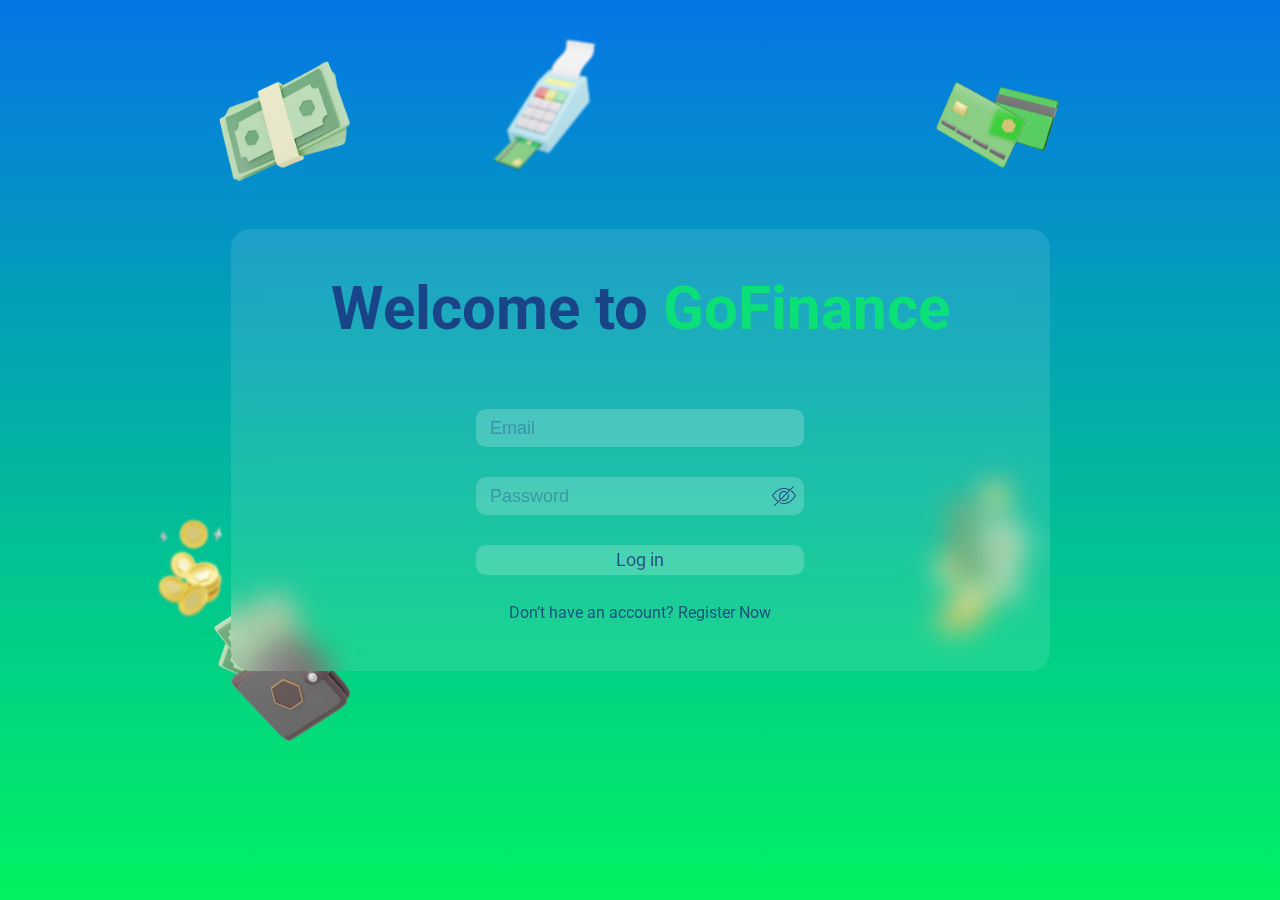
<file: index.html>
<!DOCTYPE html>
<html lang="en">

<head>
    <meta charset="UTF-8">
    <meta name="viewport" content="width=device-width, initial-scale=1.0">
    <title>OnlineBanking</title>
    <link rel="stylesheet" href="./css/general.css">
    <link rel="stylesheet" href="./css/login-register.css">
</head>

<body>
    <div class="login">
        <h1>Welcome to <span>GoFinance</span></h1>
        <form class="login-form" action="">
            <input class="email" type="email" id="emailInput" placeholder="Email">
            <input class="password" type="password" id="passwordInput" placeholder="Password">
            <a class="logInBtn" id="logInBtn">Log in</a>
            <span class="eye eye-login eyeOff" id="eyeOnOff"></span>
            <a class="login-register" href="./html/register.html">Don’t have an account? Register Now</a>
        </form>
    </div>
    <img class="credit" src="./assets/img/credit card.png" alt="">
    <img class="cash" src="./assets/img/cash.png" alt="">
    <img class="coins" src="./assets/img/coins.png" alt="">
    <!-- <img class="vector1" src="./assets/svg/vector1.svg" alt=""> -->
    <img class="wallet" src="./assets/img/wallet with cash.png" alt="">
    <img class="cost" src="./assets/img/cost and benefit.png" alt="">
    <img class="atm" src="./assets/img/ATM.png" alt="">
    <script src="./js/login.js"></script>
</body>

</html>
</file>
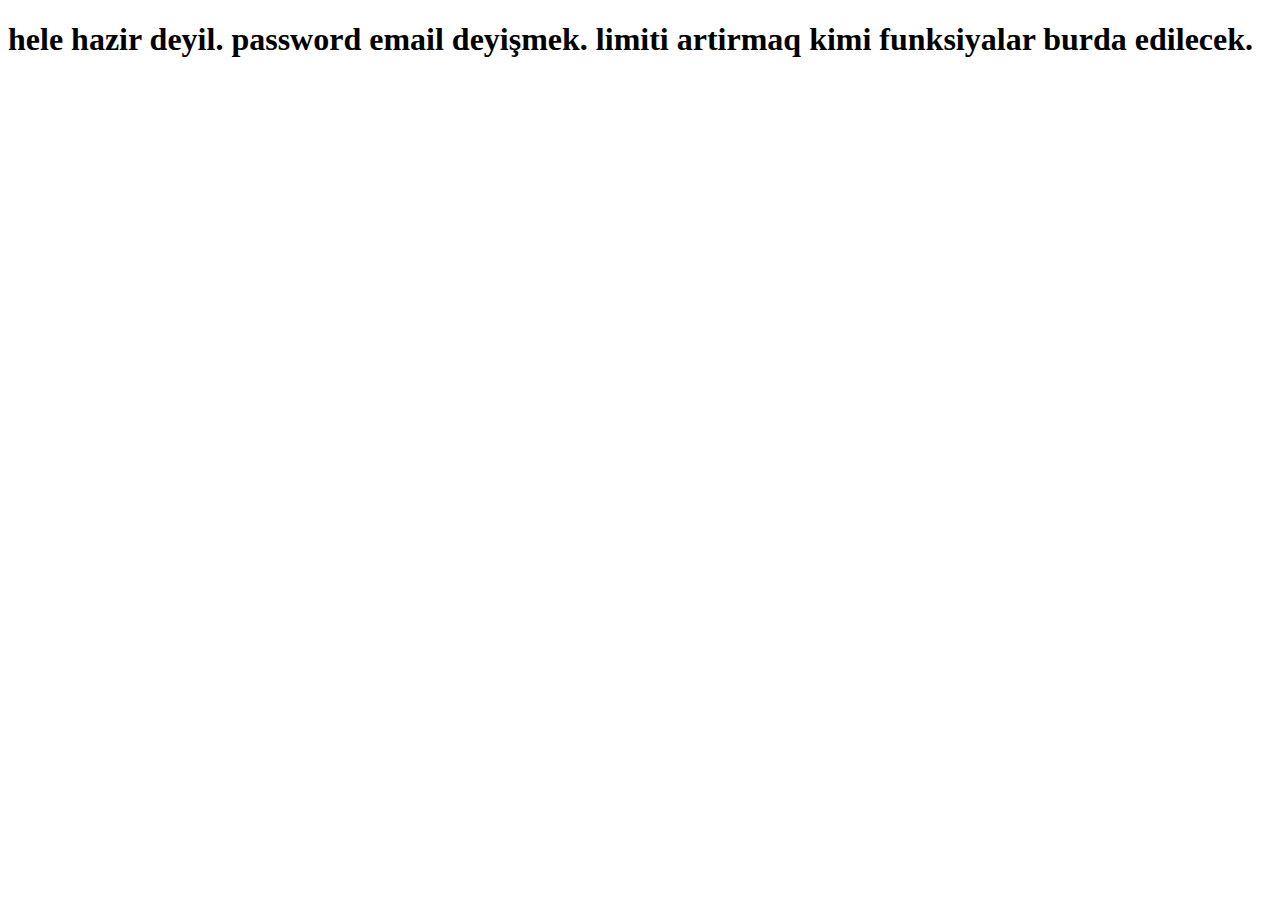
<file: html/profile.html>
<!DOCTYPE html>
<html lang="en">

<head>
    <meta charset="UTF-8">
    <meta name="viewport" content="width=device-width, initial-scale=1.0">
    <title>My Profile</title>
</head>

<body>
    <h1>hele hazir deyil. password email deyişmek. limiti artirmaq kimi funksiyalar burda edilecek.</h1>
</body>

</html>
</file>
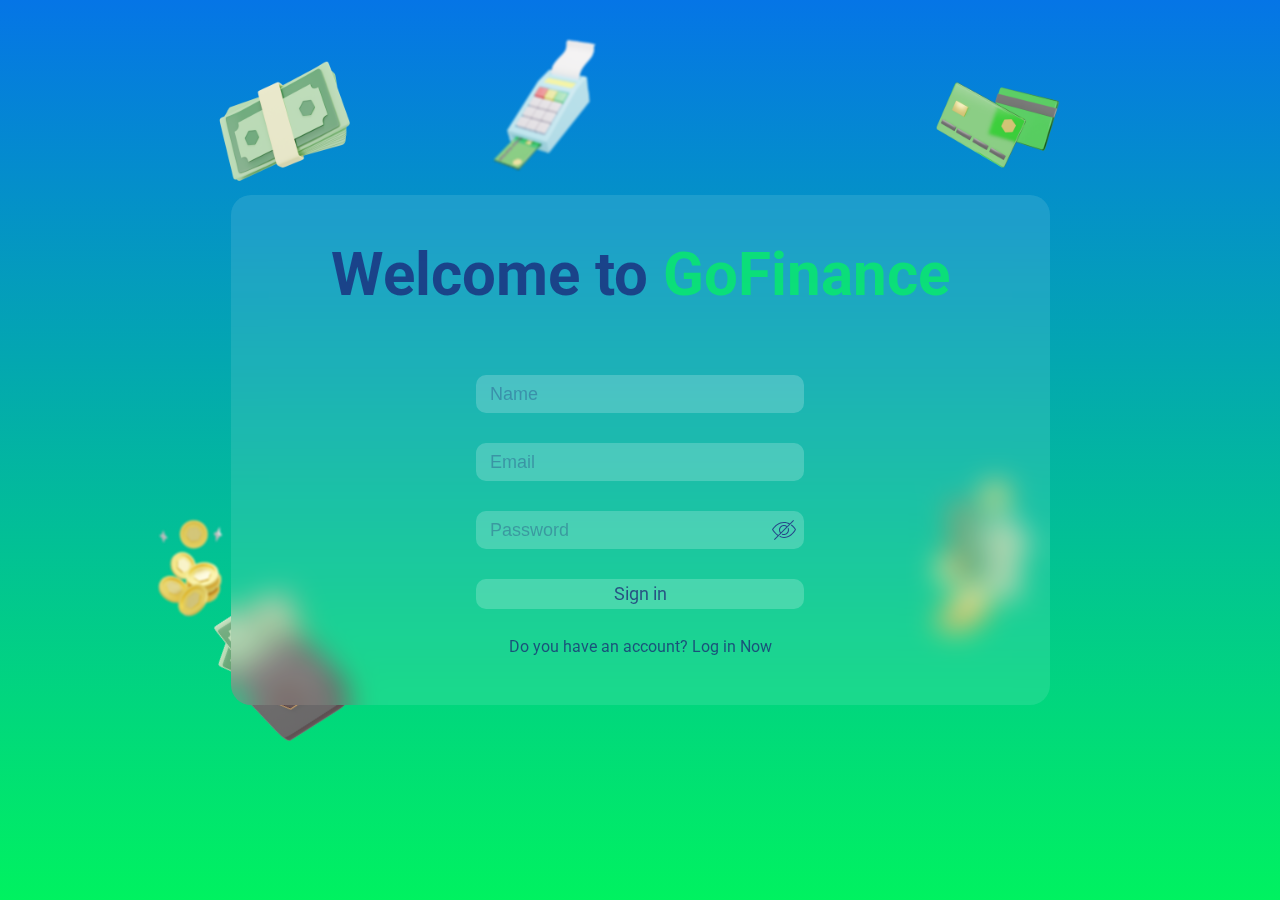
<file: html/register.html>
<!DOCTYPE html>
<html lang="en">

<head>
    <meta charset="UTF-8">
    <meta name="viewport" content="width=device-width, initial-scale=1.0">
    <title>Register</title>
    <link rel="stylesheet" href="../css/general.css">
    <link rel="stylesheet" href="../css/login-register.css">
</head>

<body>
    <div class="login">
        <h1>Welcome to <span>GoFinance</span></h1>
        <form class="login-form" action="">
            <input class="name" type="text" id="nameInput" placeholder="Name">
            <input class="email" type="email" id="emailInput" placeholder="Email">
            <input class="password" type="password" id="passwordInput" placeholder="Password">
            <a class="logInBtn" id="signInBtn">Sign in</a>
            <span class="eye eye-register eyeOff" id="eyeOnOff"></span>
            <a class="login-register" href="../index.html">Do you have an account? Log in Now</a>
        </form>
    </div>
    <img class="credit" src="../assets/img/credit card.png" alt="">
    <img class="cash" src="../assets/img/cash.png" alt="">
    <img class="coins" src="../assets/img/coins.png" alt="">
    <!-- <img class="vector1" src="../assets/svg/vector1.svg" alt=""> -->
    <!-- <img class="vector1" src="../assets/svg/vector1.svg" alt=""> -->
    <img class="wallet" src="../assets/img/wallet with cash.png" alt="">
    <img class="cost" src="../assets/img/cost and benefit.png" alt="">
    <img class="atm" src="../assets/img/ATM.png" alt="">
    <script type="module" src="../js/register.js"></script>
</body>

</html>
</file>
<file: css/general.css>
html, body, div, span, applet, object, iframe,
h1, h2, h3, h4, h5, h6, p, blockquote, pre,
a, abbr, acronym, address, big, cite, code,
del, dfn, em, img, ins, kbd, q, s, samp,
small, strike, strong, sub, sup, tt, var,
b, u, i, center,
dl, dt, dd, ol, ul, li,
fieldset, form, label, legend,
table, caption, tbody, tfoot, thead, tr, th, td,
article, aside, canvas, details, embed, 
figure, figcaption, footer, header, hgroup, 
menu, nav, output, ruby, section, summary,
time, mark, audio, video {
	margin: 0;
	padding: 0;
	border: 0;
	font-size: 100%;
	font: inherit;
	vertical-align: baseline;
	text-decoration: none;
}
article, aside, details, figcaption, figure, 
footer, header, hgroup, menu, nav, section {
	display: block;
}
body {
	line-height: 1;
}
ol, ul {
	list-style: none;
}
blockquote, q {
	quotes: none;
}
blockquote:before, blockquote:after,
q:before, q:after {
	content: '';
	content: none;
}
table {
	border-collapse: collapse;
	border-spacing: 0;
}
</file>
<file: css/login-register.css>
@import url('https://fonts.googleapis.com/css2?family=Roboto:ital,wght@0,100;0,300;0,400;0,500;0,700;0,900;1,100;1,300;1,400;1,500;1,700;1,900&display=swap');

:root{
    --roboto: 'Roboto', sans-serif;
}

body{
    height: 100vh;
    background: linear-gradient(0deg, #00F260, #0575E6);
    display: flex;
    justify-content: center;
    align-items: center;
    font-family: var(--roboto);
    position: relative;
}

.login{
    background-color: rgba(255, 255, 255, 0.1);
    border-radius: 20px;
    backdrop-filter: blur(14px);
    padding: 50px 100px;
    display: flex;
    flex-direction: column;
    align-items: center;
    justify-content: center;
    position: relative;
}

.login h1{
    font-weight: 700;
    font-size: 60px;
    margin-bottom: 70px;
    color: rgba(25, 25, 112, 0.7);
}

.login h1 span{
    color: #06ef63c4;
}

.login-form{
    display: flex;
    flex-direction: column;
    align-items: center;
    gap: 30px;
    position: relative;
}

input{
    font-size: 18px;
    height: 30px;
    border: none;
    border-radius: 10px;
    outline: none;
    background-color: rgba(255, 255, 255, 0.2);
    color: rgba(25, 25, 112, 0.7);
}

.name{
    padding: 4px 14px;
    width: 300px;
}

.email{
    padding: 4px 14px;
    width: 300px;
}

.password{
    padding: 4px 40px 4px 14px;
    width: 274px;
}
.logInBtn{
    font-size: 18px;
    background-color: rgba(255, 255, 255, 0.2);
    color: rgba(25, 25, 112, 0.7);
    width: 100%;
    border-radius: 10px;
    height: 30px;
    display: flex;
    justify-content: center;
    align-items: center;
    cursor: pointer;
}

.logInBtn:hover{
    background-color: rgba(255, 255, 255, 0.5);
}

::placeholder{
    color: rgba(25, 25, 112, 0.3);
}

.eye{
    width: 24px;
    height: 24px;
    border: none;
    background-color: transparent;
    
    cursor: pointer;
}

.eye-login{
    position: absolute;
    top: 74.5px;
    right: 8px;
}

.eye-register{
    position: absolute;
    top: 142.5px;
    right: 8px;
}

.eyeOff{
    background-image: url(../assets/svg/eye-off.svg);
}

.eyeOn{
    background-image: url(../assets/svg/eye-on.svg);
}

.login-register{
    color: rgba(25, 25, 112, 0.7);
}

.vector1{
    /* width: 700px; */
    height: 80%;
    position: absolute;
    z-index: -1;
    top: 50px;
    right: 400px;
    transform: rotate(80deg);
    mix-blend-mode: luminosity;
}

.atm{
    width: 300px;
    position: absolute;
    z-index: -1;
    top: 20px;
    left: 400px;
    filter: blur(1px);
}

.cost{
    width: 500px;
    position: absolute;
    bottom: 200px;
    right: 50px;
    z-index: -1;
    filter: blur(1px);
}

.credit{
    width: 400px;
    position: absolute;
    z-index: -1;
    top: 10px;
    right: 80px;
}

.wallet{
    width: 400px;
    position: absolute;
    z-index: -1;
    left: 80px;
    bottom: 120px;
    transform: rotate(-50deg);
}

.cash{
    width: 400px;
    position: absolute;
    z-index: -1;
    top: 10px;
    left: 80px
}

.coins{
    width: 300px;
    position: absolute;
    z-index: -1;
    bottom: 250px;
    left: 40px;
    filter: blur(1px);
}
</file>
